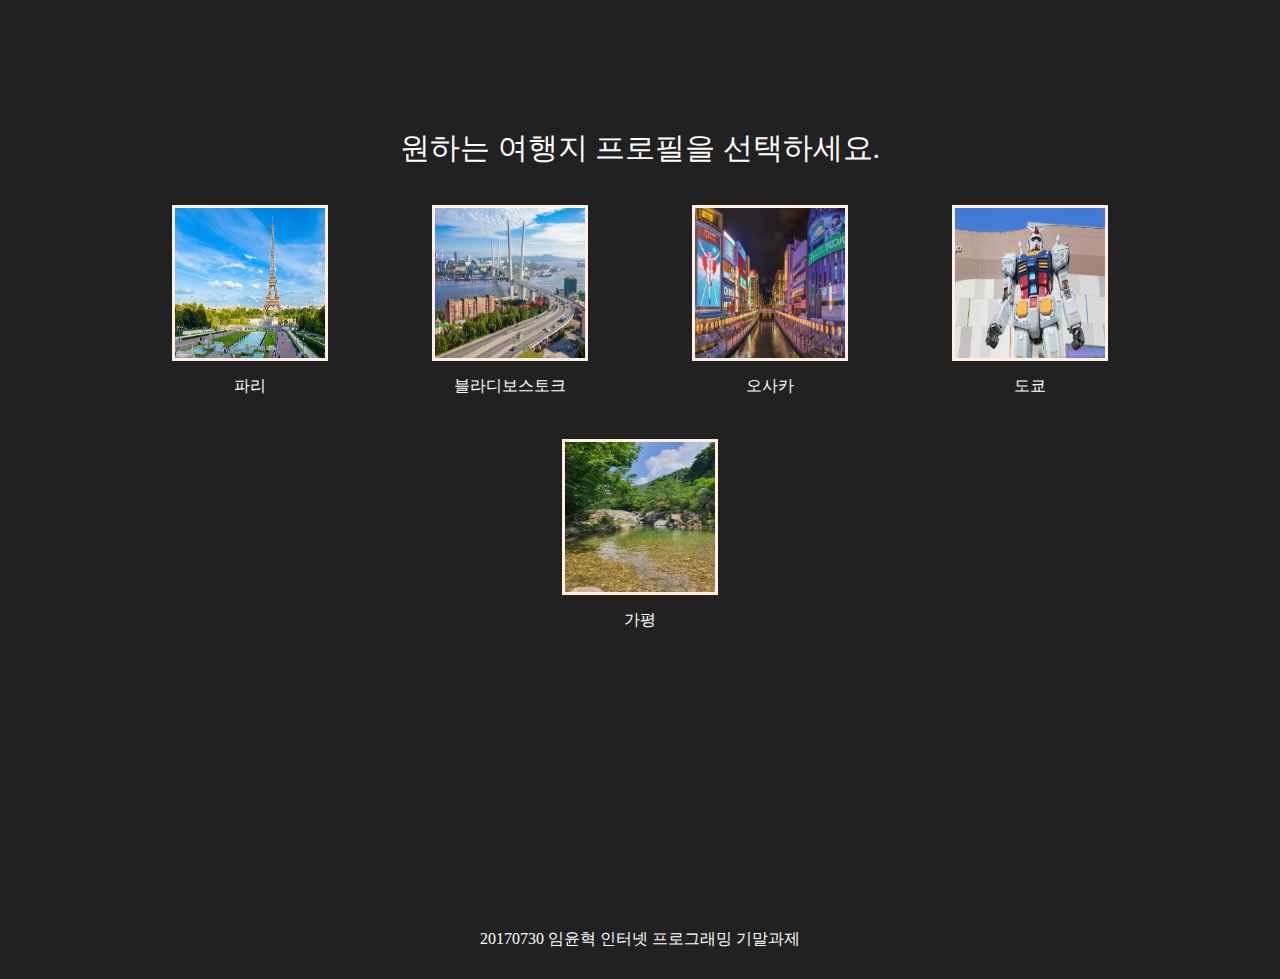
<file: index.html>
<html>
    <head>
        <meta charset="UTF-8">
        <meta name="viewport" content="width=device-width, initial-scale=1.0">
        <link rel="stylesheet" href="css/style.css">
        <link href="https://fonts.googleapis.com/css2?family=Noto+Serif+KR:wght@300&display=swap" rel="stylesheet">
        <title>여행 이야기</title>
    </head>
    <body>
        <!-- 헤더 부분 -->
        <header>
            <div id="title">원하는 여행지 프로필을 선택하세요.</div>
        </header>
        <!-- 프로필 부분 -->
        <section class="profile">
            <div class="img_align">
                <figure>
                    <a href="paris.html"><img class="img_paris" src="img/Paris_Profile.jpg" alt="이 곳은 파리 프로필 사진 자리입니다."></a>
                    <figcaption>파리</figcaption>
                </figure>
                <figure>
                    <a href="vladivostok.html"><img class="img_vladivostok" src="img/vladivostok_Profile.jpeg" alt="이 곳은 블라디보스토크 프로필 사진 자리입니다."></a>
                    <figcaption>블라디보스토크</figcaption>
                </figure>
                <figure>
                    <a href="osaka.html"><img class="img_osaka" src="img/osaka_profile.jpg" alt="이 곳은 오사카 프로필 사진 자리입니다."></a>
                    <figcaption>오사카</figcaption>
                </figure>
            <figure>
                <a href="tokyo.html"><img class="img_tokyo" src="img/tokyo_Profile.jpeg" alt="이 곳은 도쿄 프로필 사진 자리입니다."></a>
                <figcaption>도쿄</figcaption>
            </figure>
            <figure>
                <a href="GaPyeong.html"><img class="img_busan" src="img/GaPeong.JPG" alt="이 곳은 부산 프로필 사진 자리입니다."></a>
                <figcaption>가평</figcaption>
            </figure>
            </div>
        </section>
    </body>
    <!-- 푸터 -->
    <footer>
        <div class="footer_index">20170730 임윤혁 인터넷 프로그래밍 기말과제</div>
    </footer>
</html>
</file>
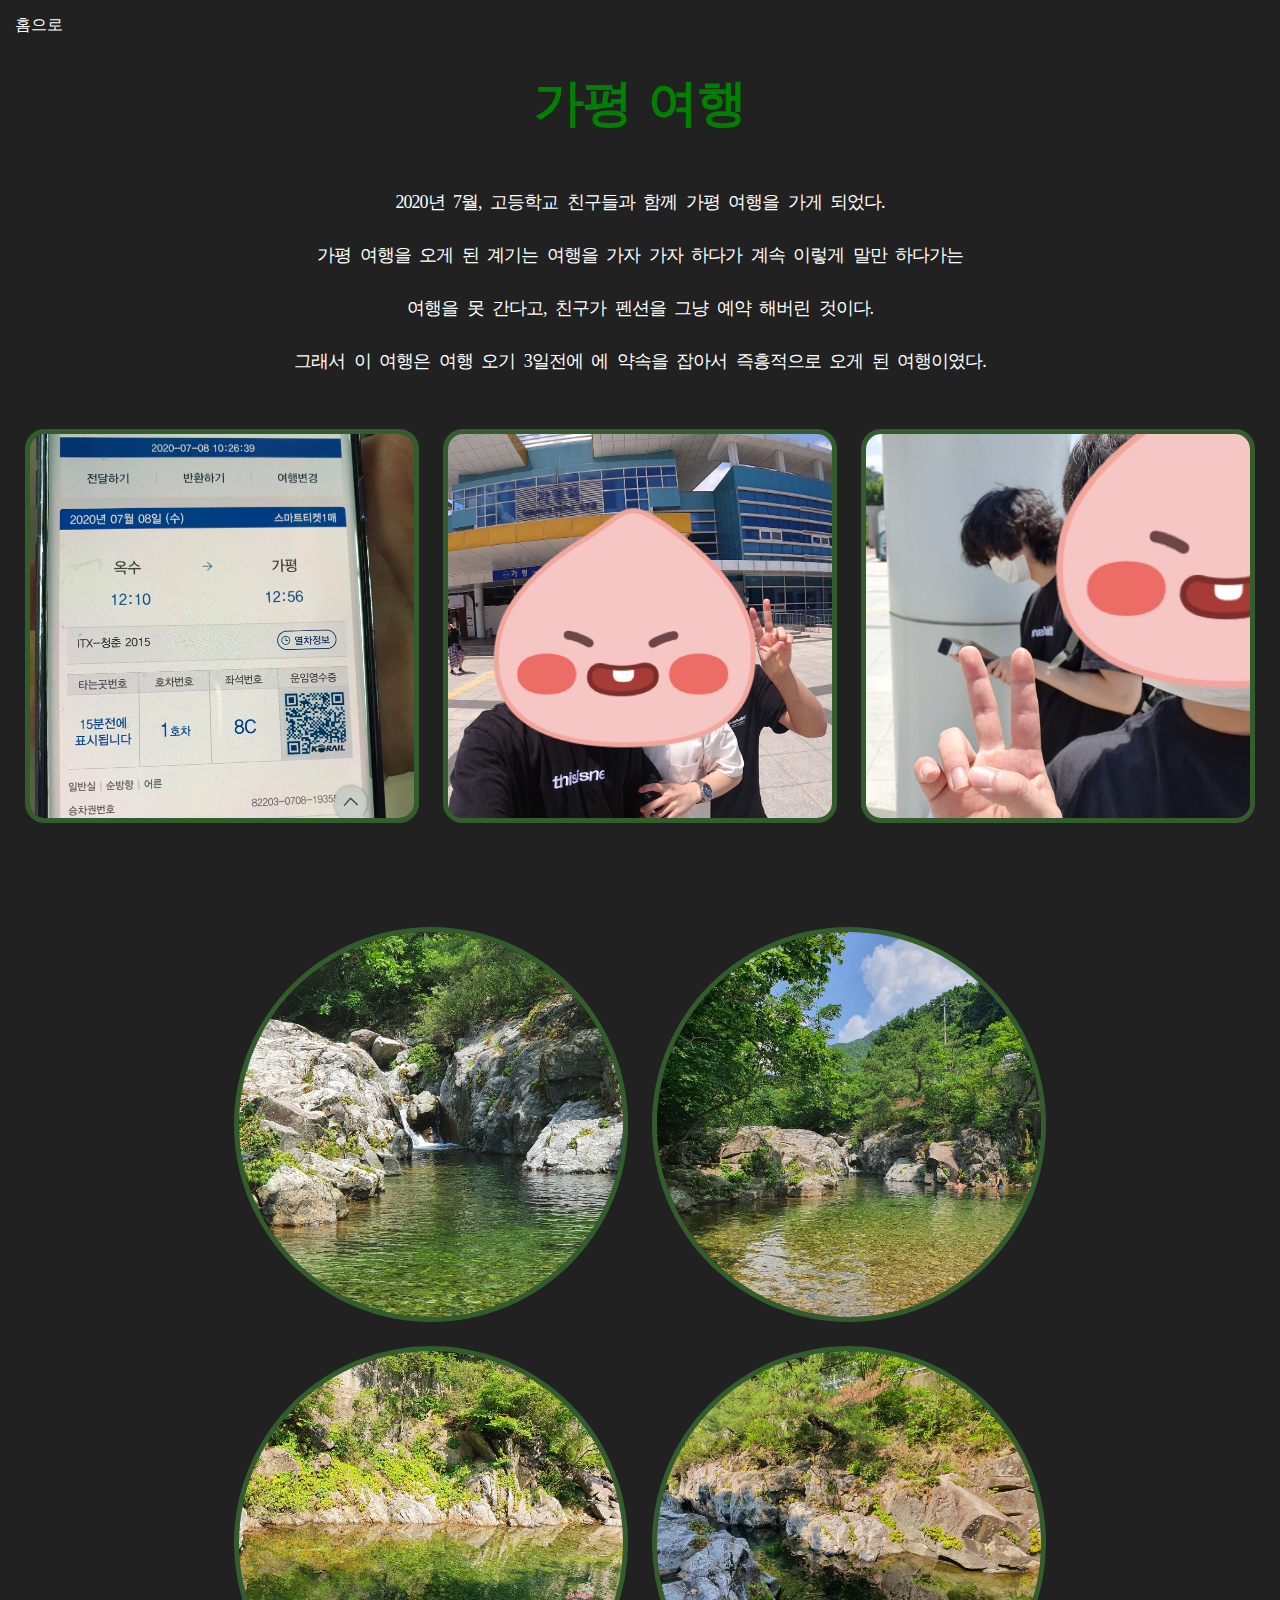
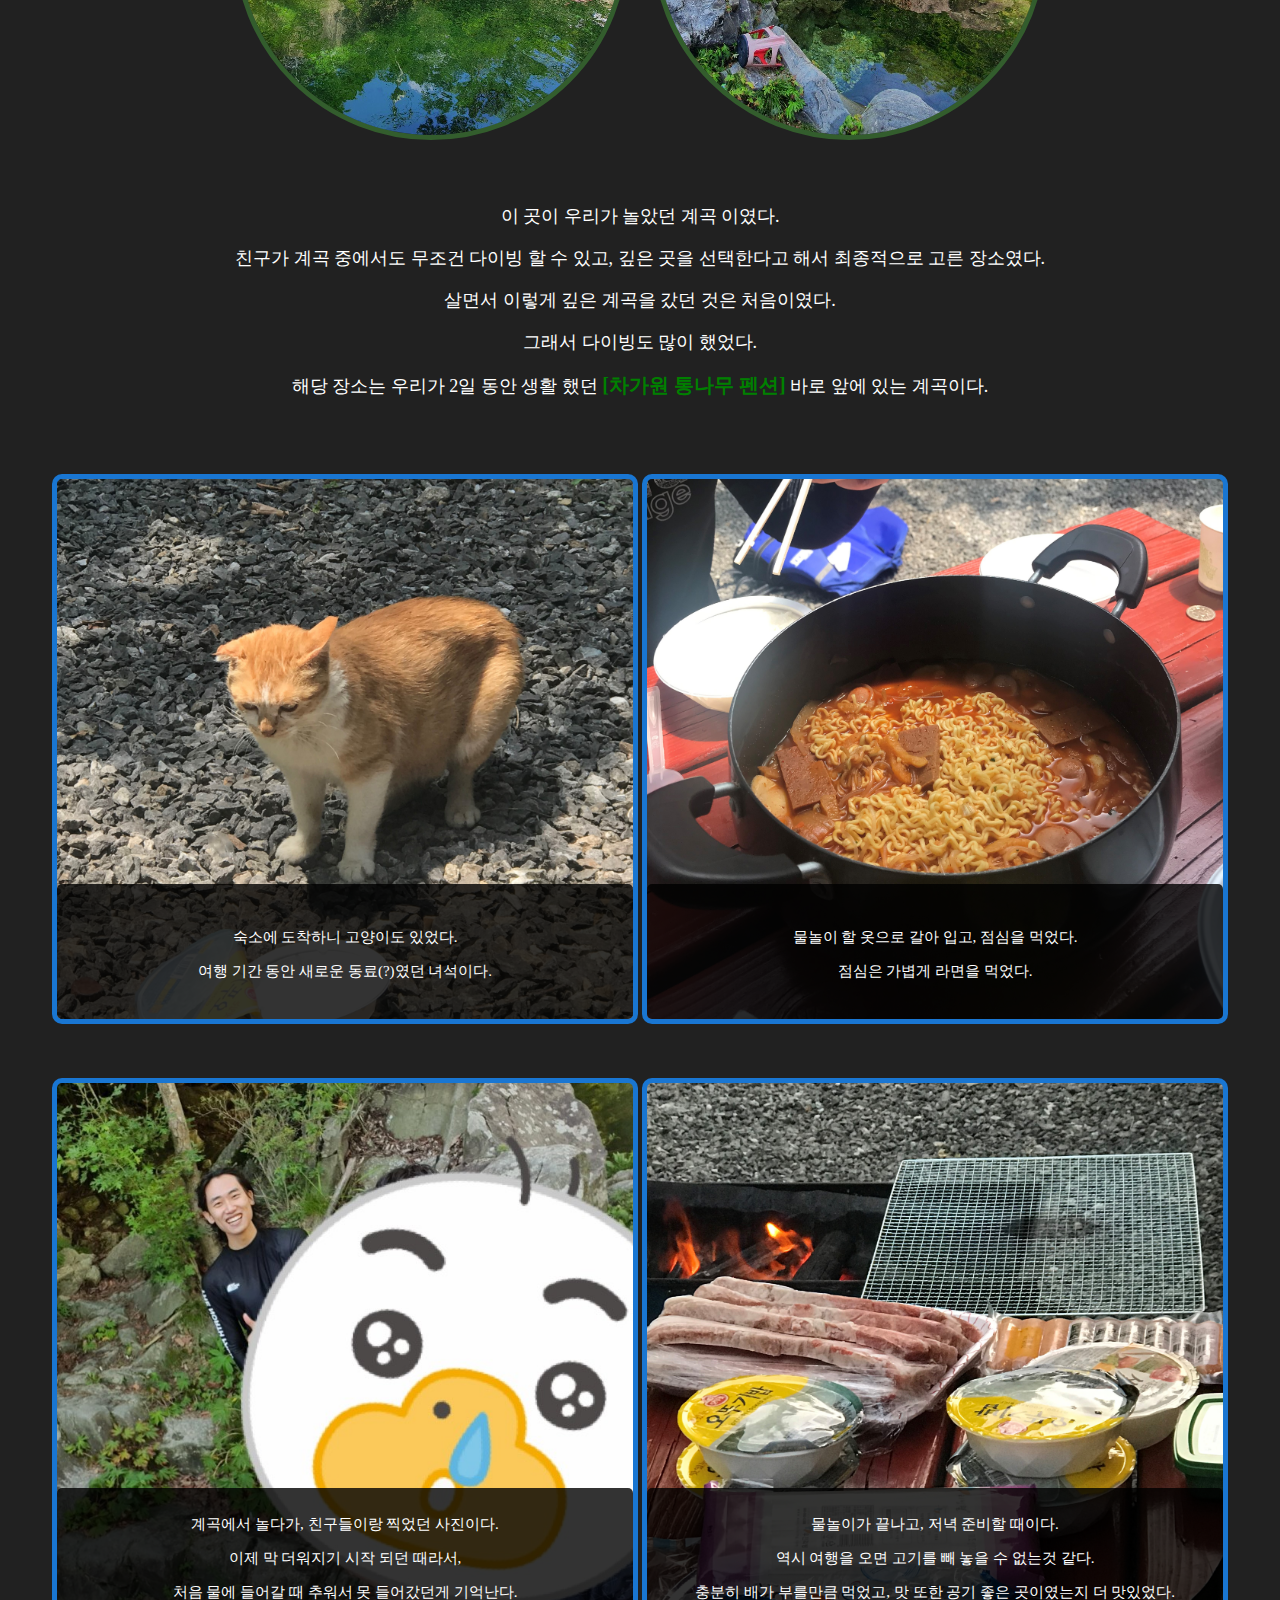
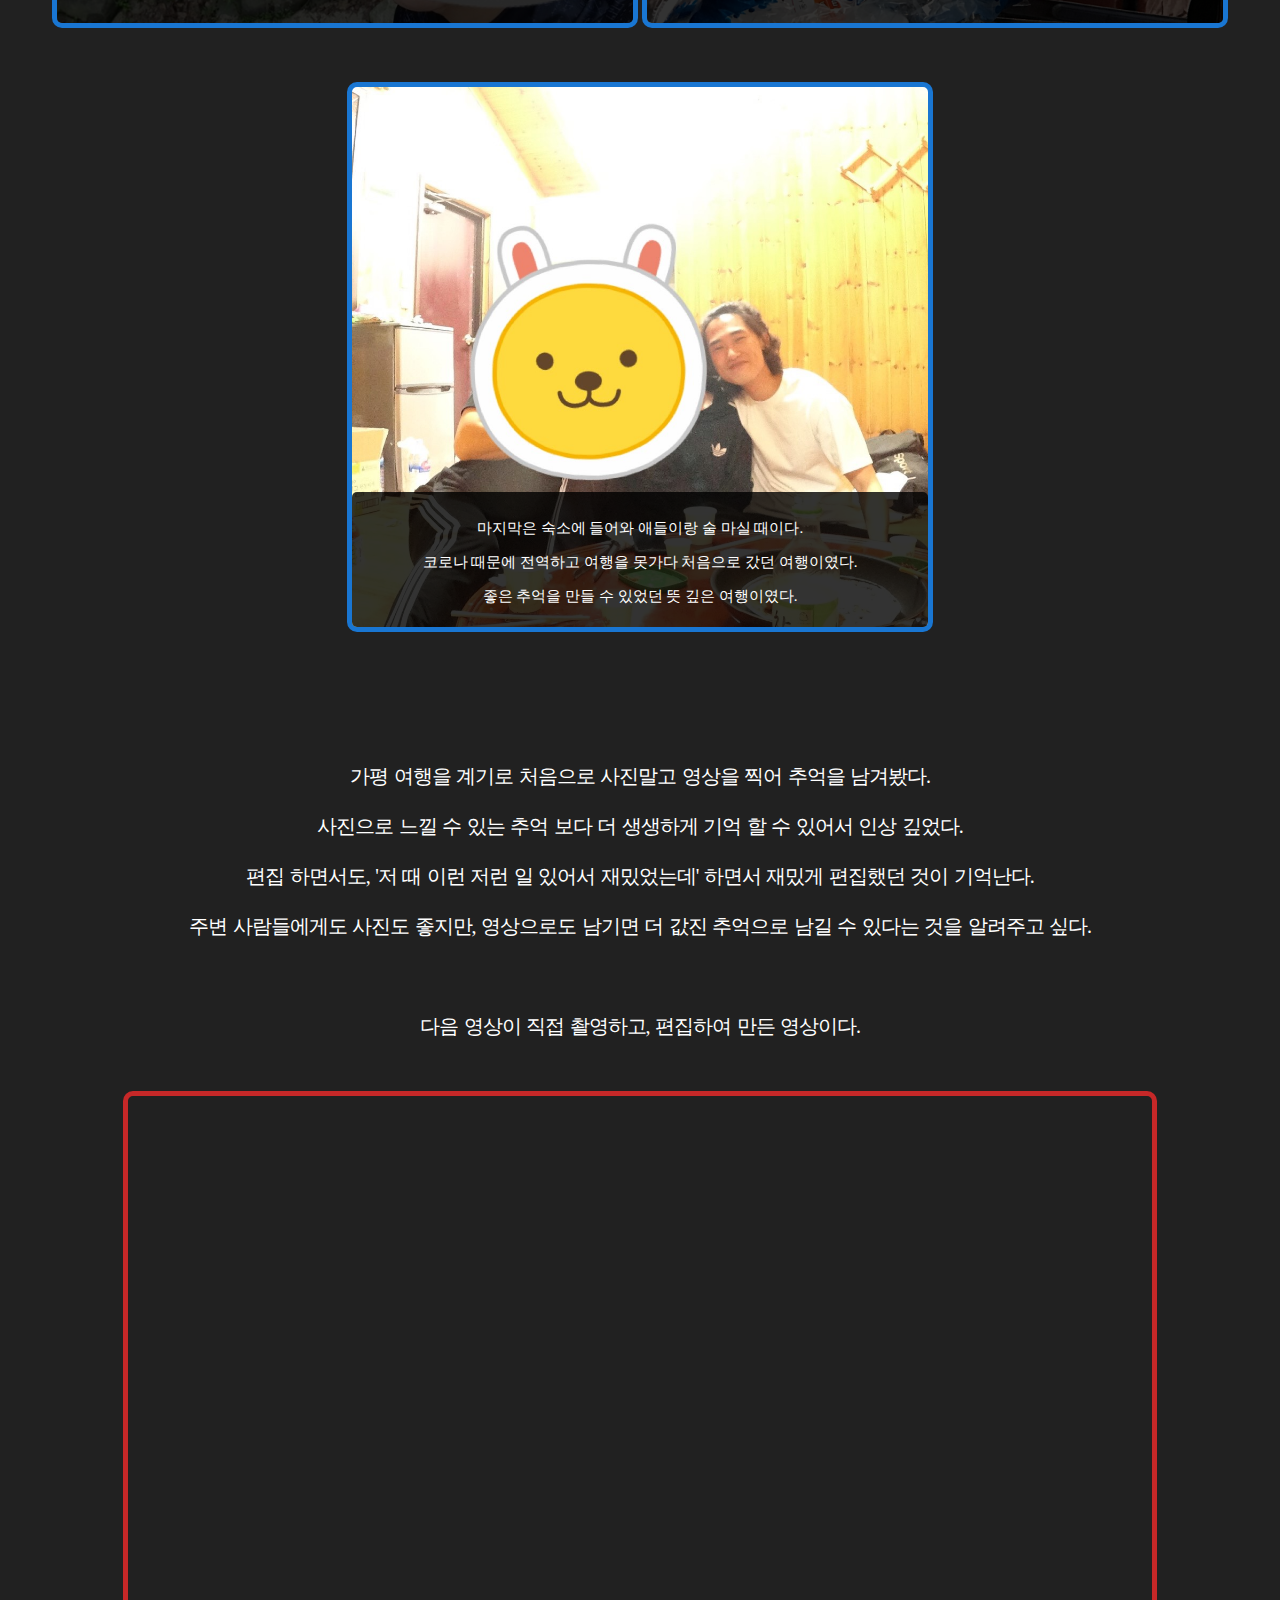
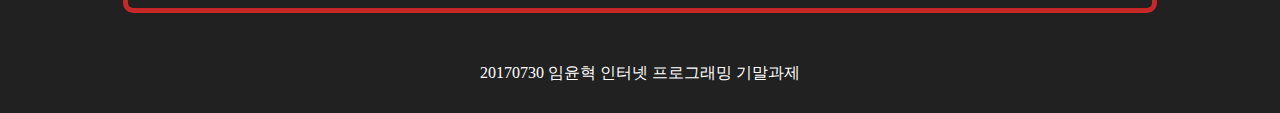
<file: GaPyeong.html>
<!DOCTYPE html>
<html>
    <head>
        <meta charset="UTF-8">
        <meta name="viewport" content="width=device-width, initial-scale=1.0">
        <link rel="stylesheet" href="css/style.css">
        <link href="https://fonts.googleapis.com/css2?family=Noto+Serif+KR:wght@300&display=swap" rel="stylesheet">
        <a href="index.html"><div id="home">홈으로</div></a>
        <title>가평 여행</title>
    </head>
    <body>
        <!-- 타이틀 -->
        <section id="title2_section">
            <div class="ex">
                <br>
                <strong>가평 여행</strong>
                <br>
                <br>
                <p>2020년 7월, 고등학교 친구들과 함께 가평 여행을 가게 되었다.</p>
                <p>가평 여행을 오게 된 계기는 여행을 가자 가자 하다가 계속 이렇게 말만 하다가는</p>
                <p>여행을 못 간다고, 친구가 펜션을 그냥 예약 해버린 것이다.</p>
                <p>그래서 이 여행은 여행 오기 3일전에 에 약속을 잡아서 즉흥적으로 오게 된 여행이였다.</p>
            </div>
        </section>
        <!-- 내용 -->
        <section id="content2">
            <article class="content2_1">
                <div>
                    <img class="img" src="img/GaPeong/start1.jpg">
                    <img class="img" src="img/GaPeong/start2.jpg">
                    <img class="img" src="img/GaPeong/start3.jpg">
                </div>
            </article>
            <article class="content2_2">
                <div class="all_img">
                    <div class="img_1">
                        <img class="img" src="img/GaPeong/background.jpg">
                        <img class="img" src="img/GaPeong/background2.jpg">
                    </div>
                    <div class="img_2">
                        <img class="img" src="img/GaPeong/background3.jpg">
                        <img class="img" src="img/GaPeong/background4.jpg">
                    </div>
                    <div class="ex">
                        <p>이 곳이 우리가 놀았던 계곡 이였다.</p>
                        <p>친구가 계곡 중에서도 무조건 다이빙 할 수 있고, 깊은 곳을 선택한다고 해서 최종적으로 고른 장소였다.</p>
                        <p>살면서 이렇게 깊은 계곡을 갔던 것은 처음이였다.</p>
                        <p>그래서 다이빙도 많이 했었다.</p>
                        <p>해당 장소는 우리가 2일 동안 생활 했던 <a href="https://map.naver.com/v5/entry/place/37942687?c=14186580.786600944,4577874.7525973525,15,0,0,0,dh&placePath=%3Fentry=plt" target="_blank"><b>[차가원 통나무 펜션]</b></a> 바로 앞에 있는 계곡이다.</p>
                    </div>
                </div>
            </article>
            <section class="img_ex_plus">
                <article class="content2_3">
                    <div class="img1">
                        <div class="cover"></div>
                        <div class="ex">
                            <p>숙소에 도착하니 고양이도 있었다.</p>
                            <p>여행 기간 동안 새로운 동료(?)였던 녀석이다.</p>
                        </div>
                    </div>
                    <div class="img2">
                        <div class="cover"></div>
                        <div class="ex">
                            <p>물놀이 할 옷으로 갈아 입고, 점심을 먹었다.</p>
                            <p>점심은 가볍게 라면을 먹었다.</p>
                        </div>
                    </div>
                    <div class="img3">
                        <div class="cover"></div>
                        <div class="ex">
                            <p>계곡에서 놀다가, 친구들이랑 찍었던 사진이다.</p>
                            <p>이제 막 더워지기 시작 되던 때라서, </p>
                            <p>처음 물에 들어갈 때 추워서 못 들어갔던게 기억난다.</p>
                        </div>
                    </div>
                    <div class="img4">
                        <div class="cover"></div>
                        <div class="ex">
                            <p>물놀이가 끝나고, 저녁 준비할 때이다.</p>
                            <p>역시 여행을 오면 고기를 빼 놓을 수 없는것 같다.</p>
                            <p>충분히 배가 부를만큼 먹었고, 맛 또한 공기 좋은 곳이였는지 더 맛있었다.</p>
                        </div>
                    </div>
                    <div class="img5">
                        <div class="cover"></div>
                        <div class="ex">
                            <p>마지막은 숙소에 들어와 애들이랑 술 마실 때이다.</p>
                            <p>코로나 때문에 전역하고 여행을 못가다 처음으로 갔던 여행이였다.</p>
                            <p>좋은 추억을 만들 수 있었던 뜻 깊은 여행이였다.</p>
                        </div>
                    </div>
                </article>
            </section>
            <article class="youtube">
                <div class="ex">
                    <p>가평 여행을 계기로 처음으로 사진말고 영상을 찍어 추억을 남겨봤다.</p>
                    <p>사진으로 느낄 수 있는 추억 보다 더 생생하게 기억 할 수 있어서 인상 깊었다.</p>
                    <p>편집 하면서도, '저 때 이런 저런 일 있어서 재밌었는데' 하면서 재밌게 편집했던 것이 기억난다.</p>
                    <p>주변 사람들에게도 사진도 좋지만, 영상으로도 남기면 더 값진 추억으로 남길 수 있다는 것을 알려주고 싶다.</p>
                    <br>
                    <p>다음 영상이 직접 촬영하고, 편집하여 만든 영상이다.</p>
                </div>
                <div class="video">                
                    <iframe src="https://www.youtube.com/embed/ipuER92_lhw" frameborder="0" allow="accelerometer; autoplay; clipboard-write; encrypted-media; gyroscope; picture-in-picture" allowfullscreen></iframe>
                </div>
            </article>
        </section>
    </body>
    <!-- 푸터 -->
    <footer>
        <div class="footer">20170730 임윤혁 인터넷 프로그래밍 기말과제</div>
    </footer>
</html>
</file>
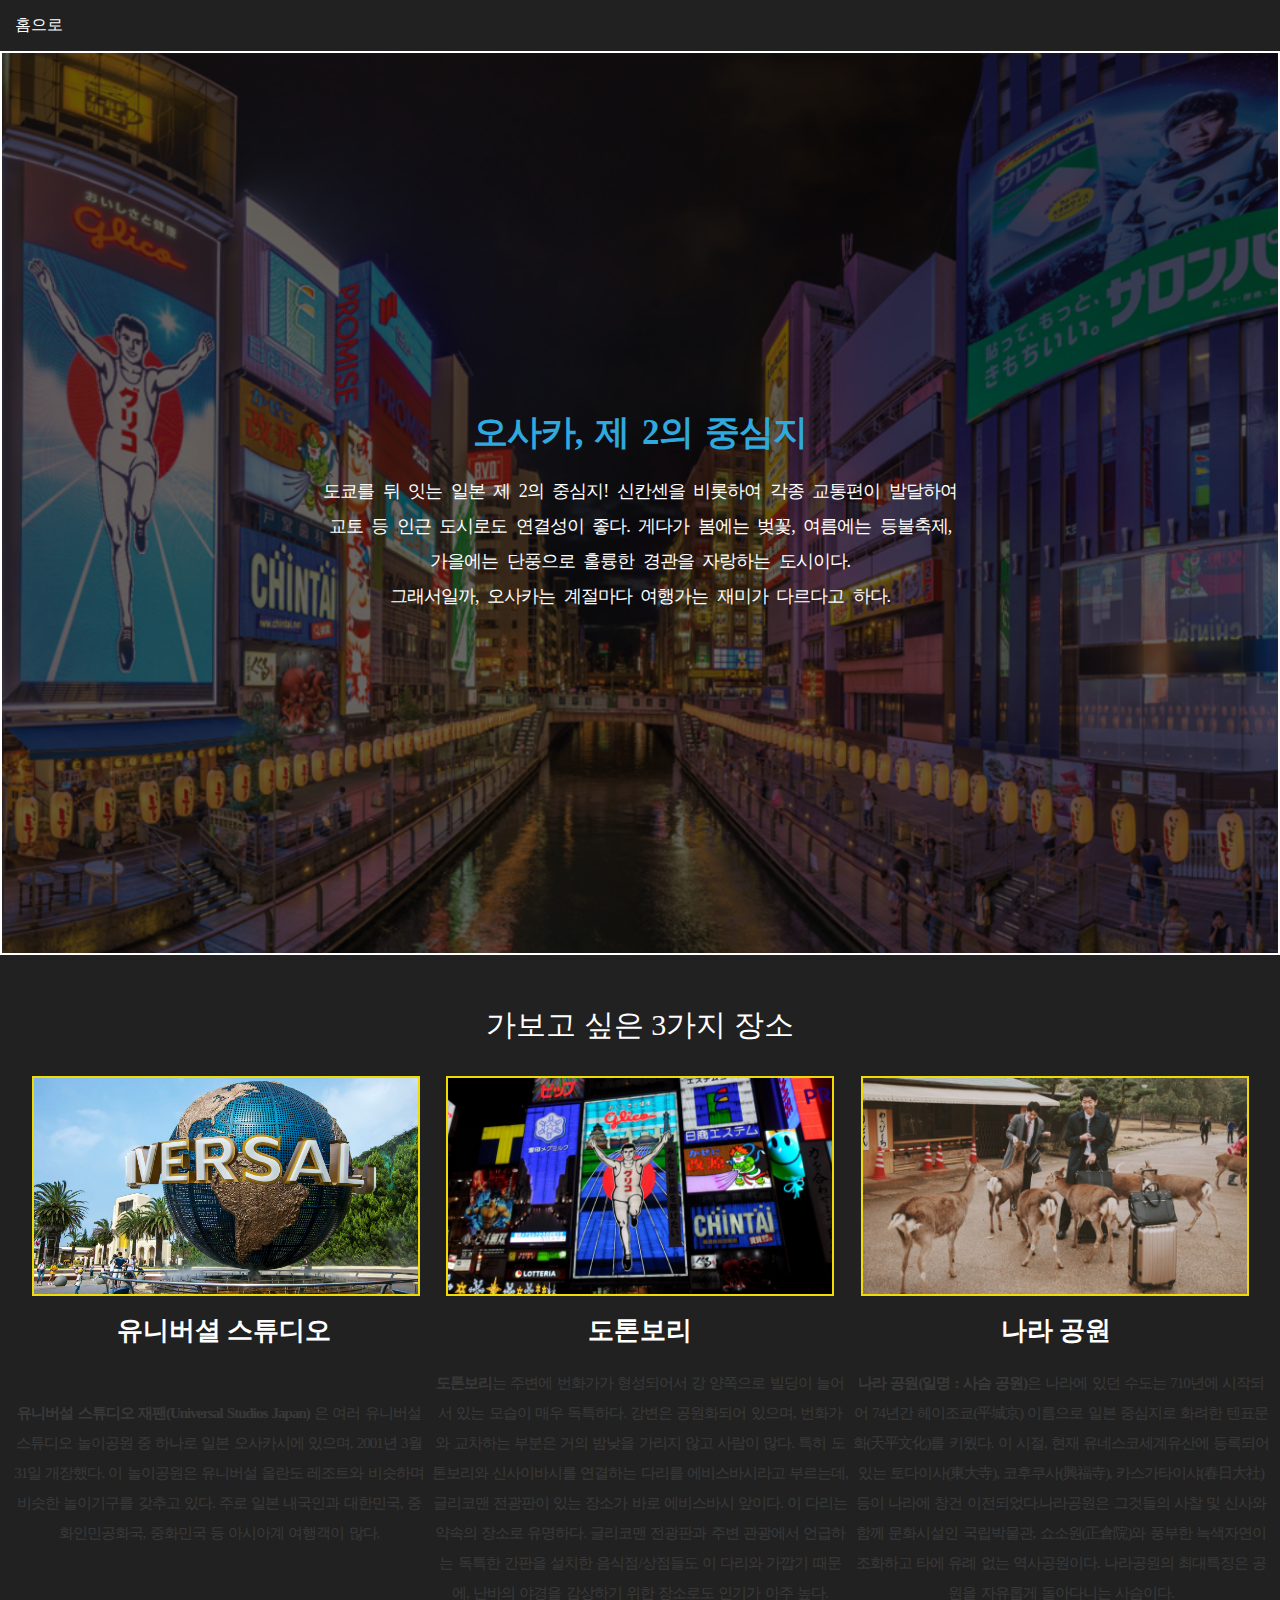
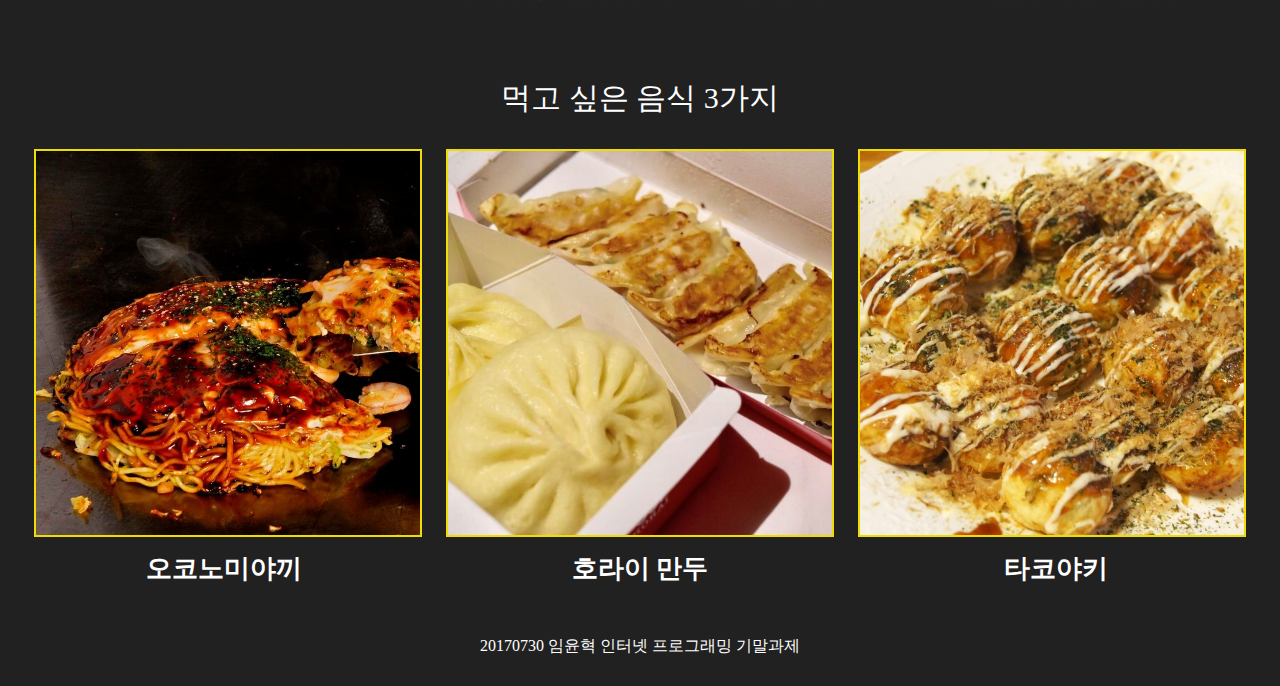
<file: osaka.html>
<!DOCTYPE html>
<html>
    <head>
        <meta charset="UTF-8">
        <meta name="viewport" content="width=device-width, initial-scale=1.0">
        <link rel="stylesheet" href="css/style.css">
        <link href="https://fonts.googleapis.com/css2?family=Noto+Serif+KR:wght@300&display=swap" rel="stylesheet">
        <a href="index.html"><div id="home">홈으로</div></a>
        <title>오사카 여행</title>
    </head>
    <body>
        <!-- 타이틀 -->
        <section id="WantTrip3_title">
            <div class="img">
                <div class="ex"><h1>오사카, 제 2의 중심지</h1>
                    도쿄를 뒤 잇는 일본 제 2의 중심지! 신칸센을 비롯하여 각종 교통편이 발달하여 교토 등 인근 도시로도 연결성이 좋다.
                    게다가 봄에는 벚꽃, 여름에는 등불축제, 가을에는 단풍으로 훌륭한 경관을 자랑하는 도시이다.<br>
                    그래서일까, 오사카는 계절마다 여행가는 재미가 다르다고 하다.</div>
                <div class="img_cover"></div>
            </div>
        </section>
        <section id="WantTrip_ex">
            <div class="want">
                가보고 싶은 3가지 장소
            </div>
            <div class="img">
                <img src="img/Osaka/UN.jpg">
                <div><b>유니버셜 스튜디오</b></div>
                <img src="img/Osaka/DT.JPG">
                <div><b>도톤보리</b></div>
                <img src="img/Osaka/park.jpg">
                <div><b>나라 공원</b></div>
            </div>
            <div class="title">
                <div><b>유니버셜 스튜디오</b></div>
                <div><b>도톤보리</b></div>
                <div><b>나라 공원</b></div>
            </div>
            <div class="ex">
                <div><b>유니버설 스튜디오 재팬(Universal Studios Japan)</b> 
                    은 여러 유니버설 스튜디오 놀이공원 중 하나로 일본 오사카시에 있으며, 2001년 3월 31일 개장했다. 이 놀이공원은 유니버설 올란도 레조트와 비슷하며 비슷한 놀이기구를 갖추고 있다. 주로 일본 내국인과 대한민국, 중화인민공화국, 중화민국 등 아시아계 여행객이 많다.<br><br><br></div>
                <div><b>도톤보리</b>는 
                    주변에 번화가가 형성되어서 강 양쪽으로 빌딩이 늘어서 있는 모습이 매우 독특하다. 
                    강변은 공원화되어 있으며, 번화가와 교차하는 부분은 거의 밤낮을 가리지 않고 사람이 많다. 특히 도톤보리와 신사이바시를 연결하는 다리를 에비스바시라고 부르는데, 글리코맨 전광판이 있는 장소가 바로 에비스바시 앞이다. 이 다리는 약속의 장소로 유명하다. 글리코맨 전광판과 주변 관광에서 언급하는 독특한 간판을 설치한 음식점/상점들도 이 다리와 가깝기 때문에, 난바의 야경을 감상하기 위한 장소로도 인기가 아주 높다.</div>
                <div><b>나라 공원(일명 : 사슴 공원)</b>은 나라에 있던 수도는 710년에 시작되어 74년간 헤이조쿄(平城京) 이름으로 일본 중심지로 화려한 텐표문화(天平文化)를 키웠다. 이 시절, 현재 유네스코세계유산에 등록되어 있는 토다이사(東大寺), 코후쿠사(興福寺), 카스가타이샤(春日大社)등이 나라에 창건 이전되었다.나라공원은 그것들의 사찰 및 신사와 함께 문화시설인 국립박물관, 쇼소원(正倉院)와 풍부한 녹색자연이 조화하고 타에 유례 없는 역사공원이다. 나라공원의 최대특징은 공원을 자유롭게 돌아다니는 사슴이다.<br></div>
            </div>
        </section>
        <section id="WantTrip_eat">
            <div class="want_eat">
                먹고 싶은 음식 3가지
            </div>
            <div class="img">
                <img src="img/Osaka/OY.jpg">
                <div><b>오코노미야끼</b></div>
                <img src="img/Osaka/MD.jpeg">
                <div><b>호라이 만두</b></div>
                <img src="img/Osaka/TY.jpg">
                <div><b>타코야키</b></div>
            </div>
            <div class="title">
                <div><b>오코노미야끼</b></div>
                <div><b>호라이 만두</b></div>
                <div><b>타코야키</b></div>
            </div>
        </section>
    </body>
    <footer>
        <div class="footer">20170730 임윤혁 인터넷 프로그래밍 기말과제</div>
    </footer>
</html>
</file>
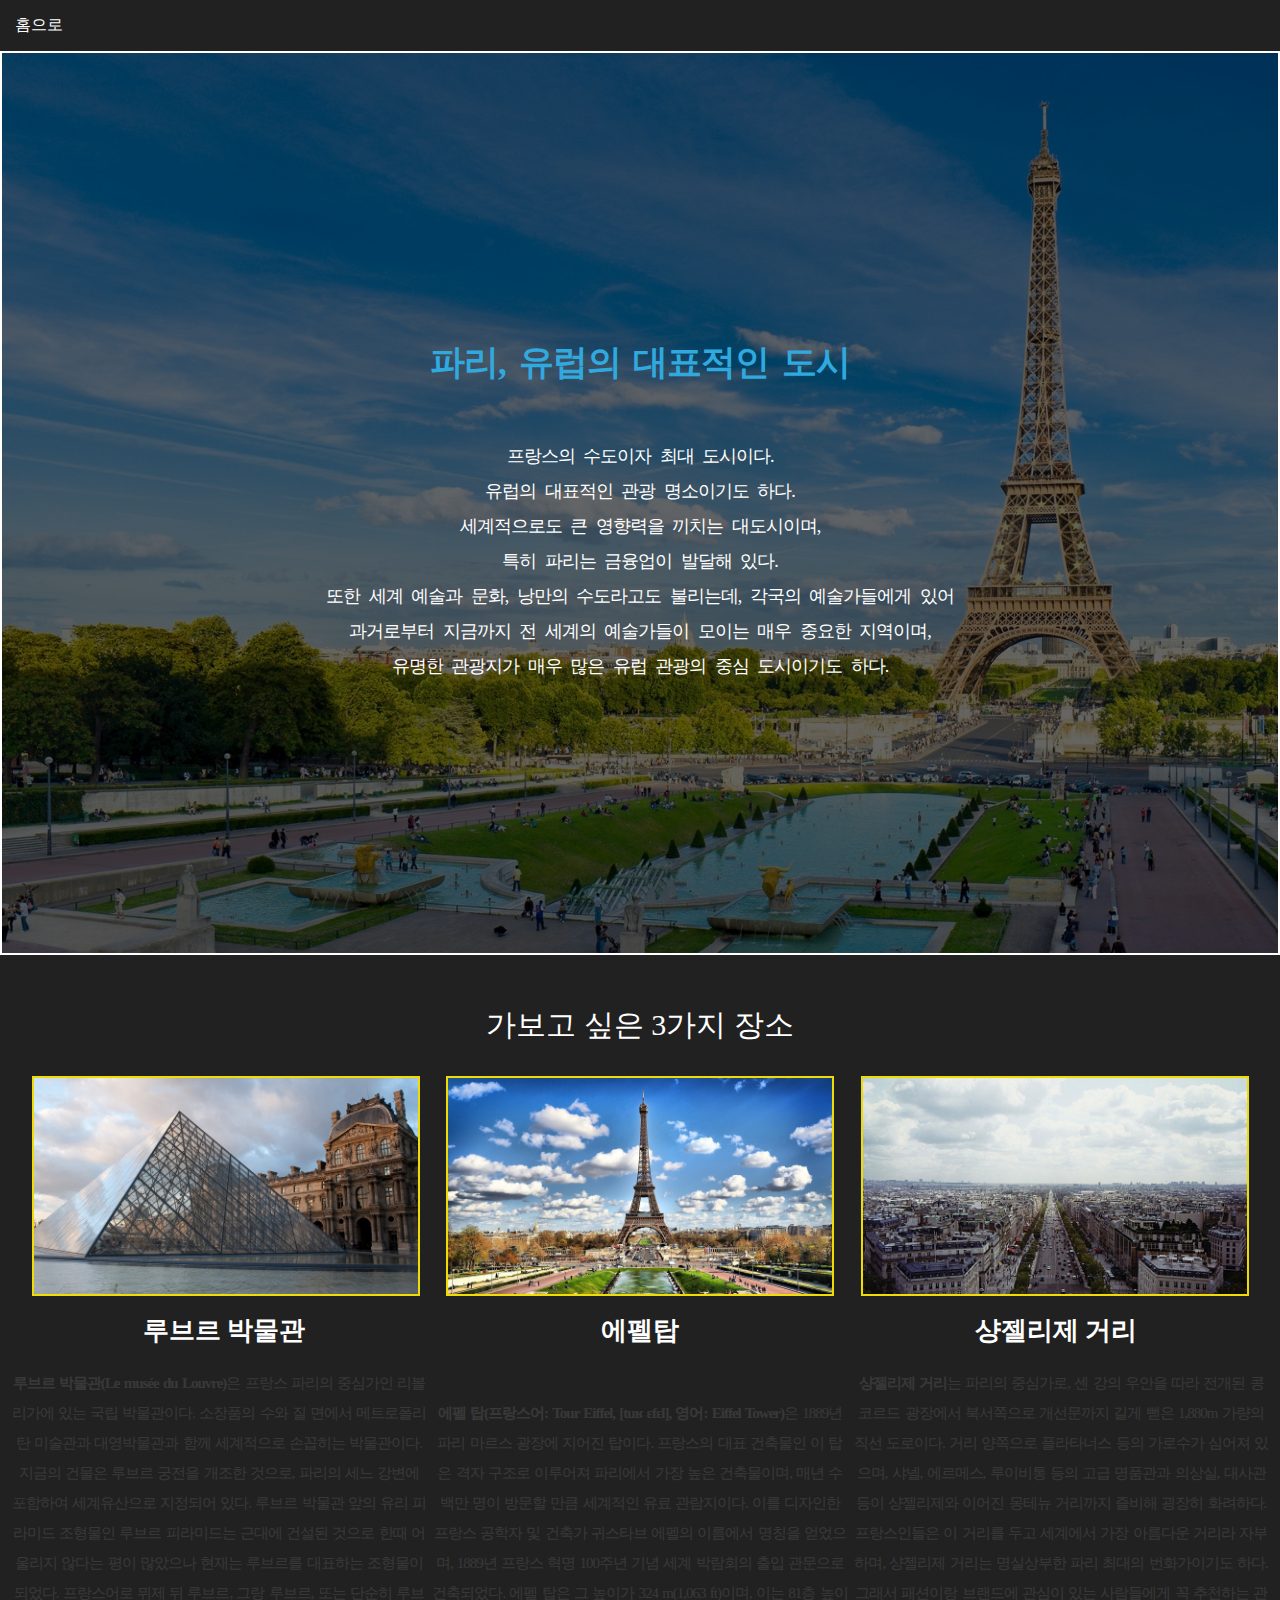
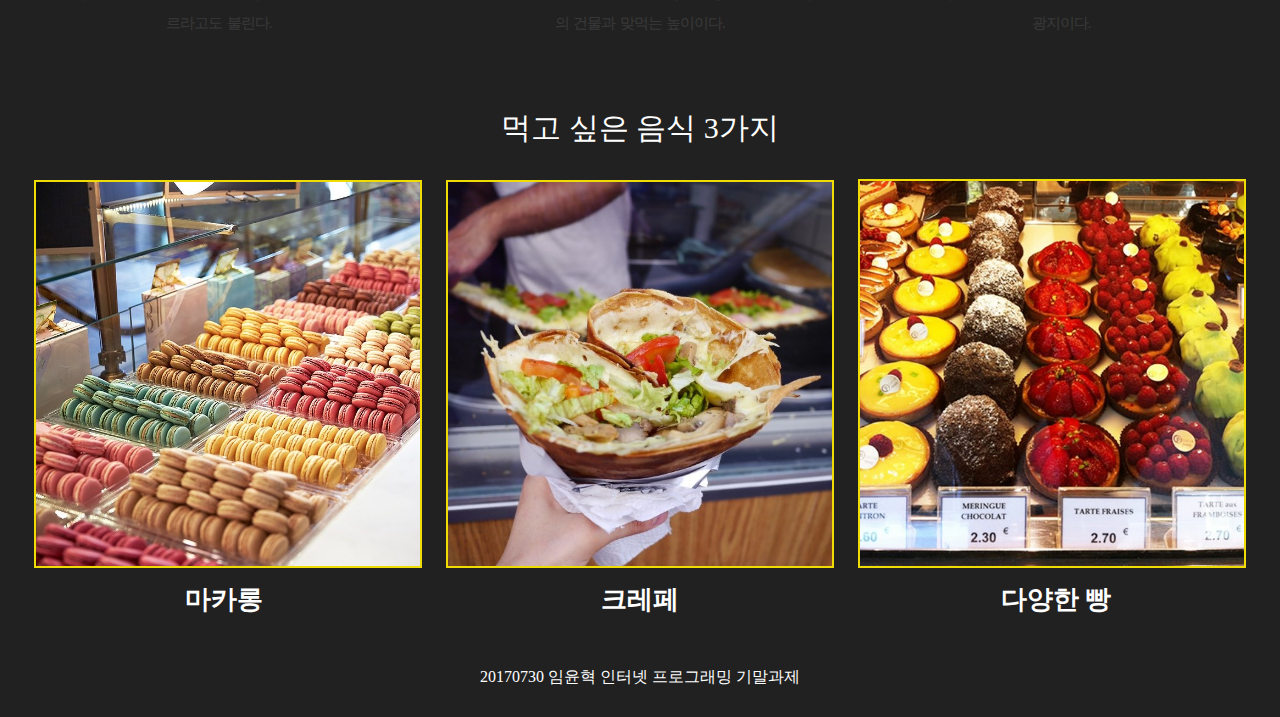
<file: paris.html>
<!DOCTYPE html>
<html>
    <head>
        <meta charset="UTF-8">
        <meta name="viewport" content="width=device-width, initial-scale=1.0">
        <link rel="stylesheet" href="css/style.css">
        <link href="https://fonts.googleapis.com/css2?family=Noto+Serif+KR:wght@300&display=swap" rel="stylesheet">
        <a href="index.html"><div id="home">홈으로</div></a>
        <title>파리 여행</title>
    </head>
    <body>
        <!-- 타이틀 -->
        <section id="WantTrip_title">
            <div class="img">
                <div class="ex"><h1>파리, 유럽의 대표적인 도시</h1><br>프랑스의 수도이자 최대 도시이다. <br>유럽의 대표적인 관광 명소이기도 하다. <br>세계적으로도 큰 영향력을 끼치는 대도시이며,<br> 특히 파리는 금융업이 발달해 있다. <br>또한 세계 예술과 문화, 낭만의 수도라고도 불리는데, 각국의 예술가들에게 있어 과거로부터 지금까지 전 세계의 예술가들이 모이는 매우 중요한 지역이며,<br> 유명한 관광지가 매우 많은 유럽 관광의 중심 도시이기도 하다.</div>
                <div class="img_cover"></div>
            </div>
        </section>
        <section id="WantTrip_ex">
            <div class="want">
                가보고 싶은 3가지 장소
            </div>
            <div class="img">
                <img src="img/Paris/LM.jpg">
                <div><b>루브르 박물관</b></div>
                <img src="img/Paris/EF.jpg">
                <div><b>에펠탑</b></div>
                <img src="img/Paris/SS.jpg">
                <div><b>샹젤리제 거리</b></div>
            </div>
            <div class="title">
                <div><b>루브르 박물관</b></div>
                <div><b>에펠탑</b></div>
                <div><b>샹젤리제 거리</b></div>
            </div>
            <div class="ex">
                <div><b>루브르 박물관(Le musée du Louvre)</b>은 프랑스 파리의 중심가인 리볼리가에 있는 국립 박물관이다. 소장품의 수와 질 면에서 메트로폴리탄 미술관과 대영박물관과 함께 세계적으로 손꼽히는 박물관이다. 지금의 건물은 루브르 궁전을 개조한 것으로, 파리의 세느 강변에 포함하여 세계유산으로 지정되어 있다. 루브르 박물관 앞의 유리 피라미드 조형물인 루브르 피라미드는 근대에 건설된 것으로 한때 어울리지 않다는 평이 많았으나 현재는 루브르를 대표하는 조형물이 되었다. 프랑스어로 뮈제 뒤 루브르, 그랑 루브르, 또는 단순히 루브르라고도 불린다.</div>
                <div><b>에펠 탑(프랑스어: Tour Eiffel, [tuʁ ɛfɛl], 영어: Eiffel Tower)</b>은 1889년 파리 마르스 광장에 지어진 탑이다. 프랑스의 대표 건축물인 이 탑은 격자 구조로 이루어져 파리에서 가장 높은 건축물이며, 매년 수백만 명이 방문할 만큼 세계적인 유료 관람지이다. 이를 디자인한 프랑스 공학자 및 건축가 귀스타브 에펠의 이름에서 명칭을 얻었으며, 1889년 프랑스 혁명 100주년 기념 세계 박람회의 출입 관문으로 건축되었다. 에펠 탑은 그 높이가 324 m(1,063 ft)이며, 이는 81층 높이의 건물과 맞먹는 높이이다.</div>
                <div><b>샹젤리제 거리</b>는 파리의 중심가로, 센 강의 우안을 따라 전개된 콩코르드 광장에서 북서쪽으로 개선문까지 길게 뻗은 1,880m 가량의 직선 도로이다. 거리 양쪽으로 플라타너스 등의 가로수가 심어져 있으며, 샤넬, 에르메스, 루이비통 등의 고급 명품관과 의상실, 대사관 등이 샹젤리제와 이어진 몽테뉴 거리까지 즐비해 굉장히 화려하다. 프랑스인들은 이 거리를 두고 세계에서 가장 아름다운 거리라 자부하며, 샹젤리제 거리는 명실상부한 파리 최대의 번화가이기도 하다. 그래서 패션이랑 브랜드에 관심이 있는 사람들에게 꼭 추천하는 관광지이다.</div>
            </div>
        </section>
        <section id="WantTrip_eat">
            <div class="want_eat">
                먹고 싶은 음식 3가지
            </div>
            <div class="img">
                <img src="img/Paris/MK.jpg">
                <div><b>마카롱</b></div>
                <img src="img/Paris/CP.jpg">
                <div><b>크레페</b></div>
                <img src="img/Paris/bread.jpg">
                <div><b>다양한 빵</b></div>
            </div>
            <div class="title">
                <div><b>마카롱</b></div>
                <div><b>크레페</b></div>
                <div><b>다양한 빵</b></div>
            </div>
        </section>
    </body>
    <footer>
        <div class="footer">20170730 임윤혁 인터넷 프로그래밍 기말과제</div>
    </footer>
</html>
</file>
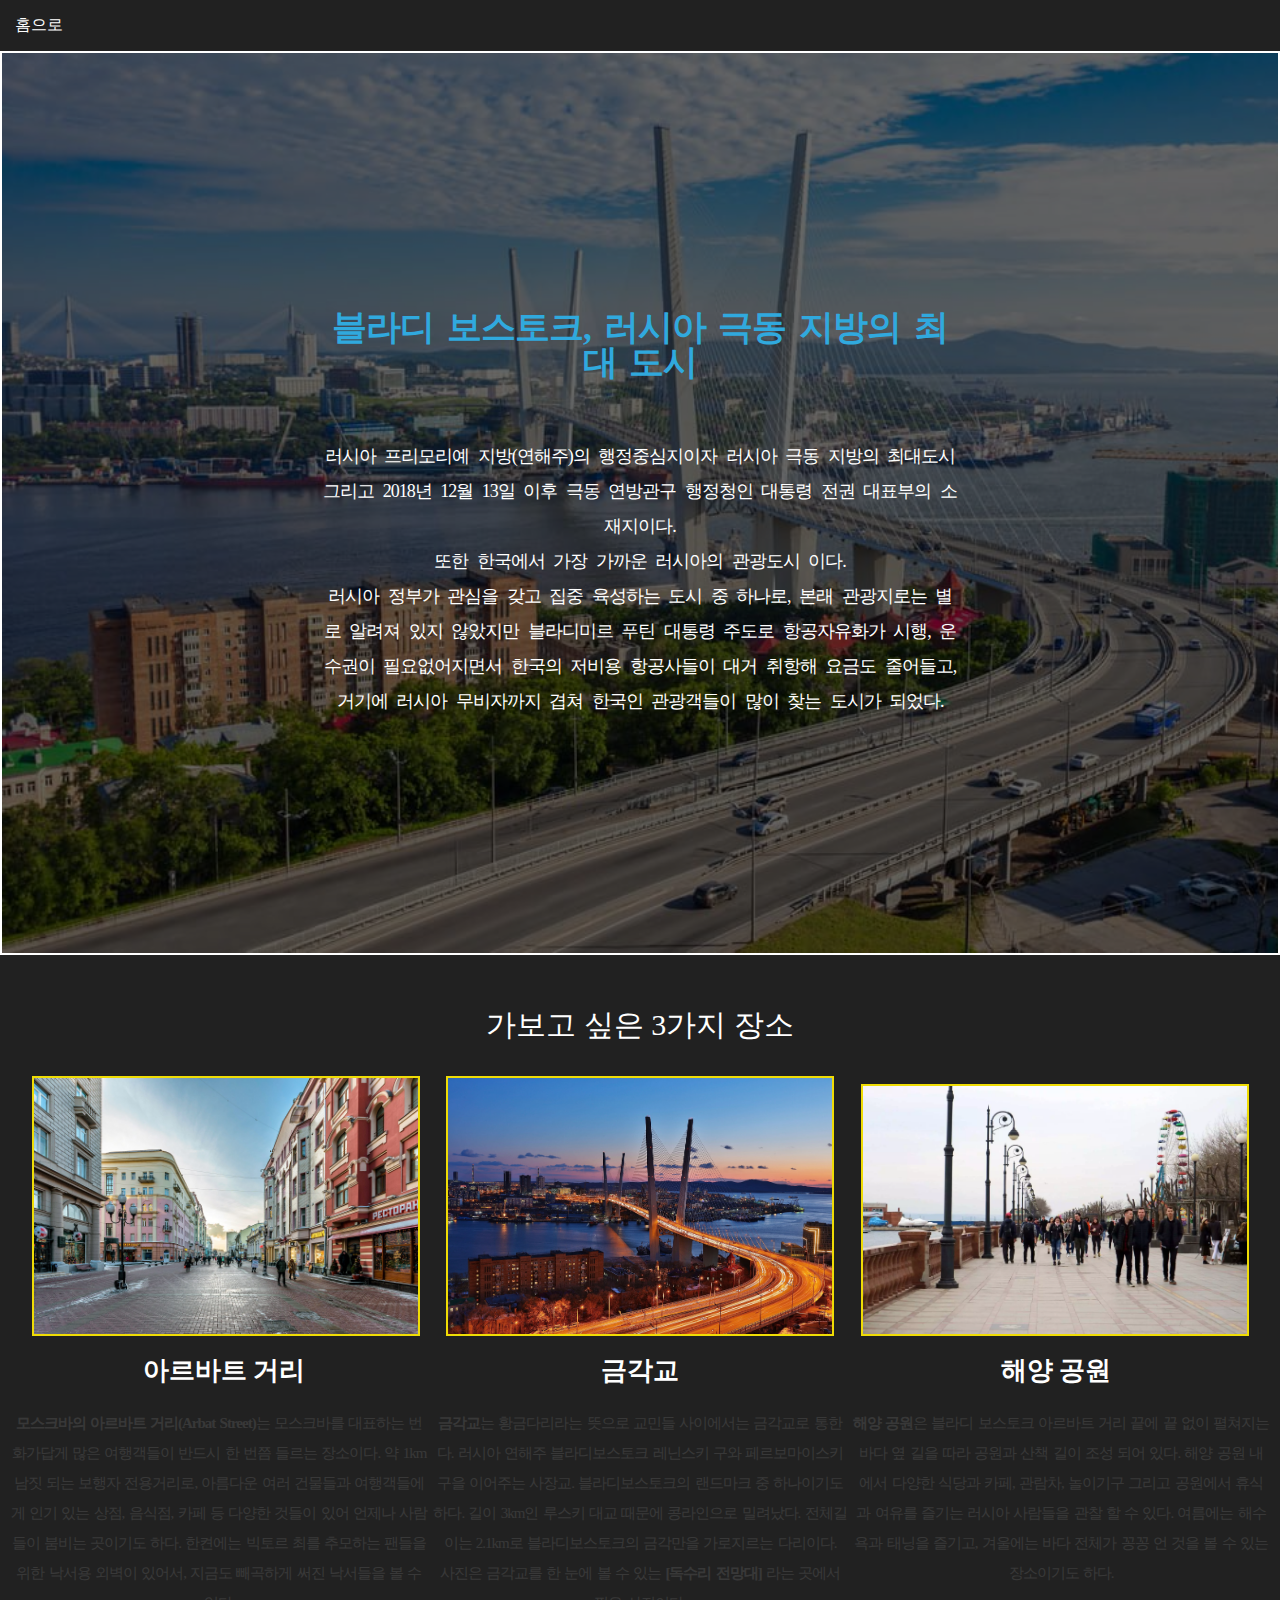
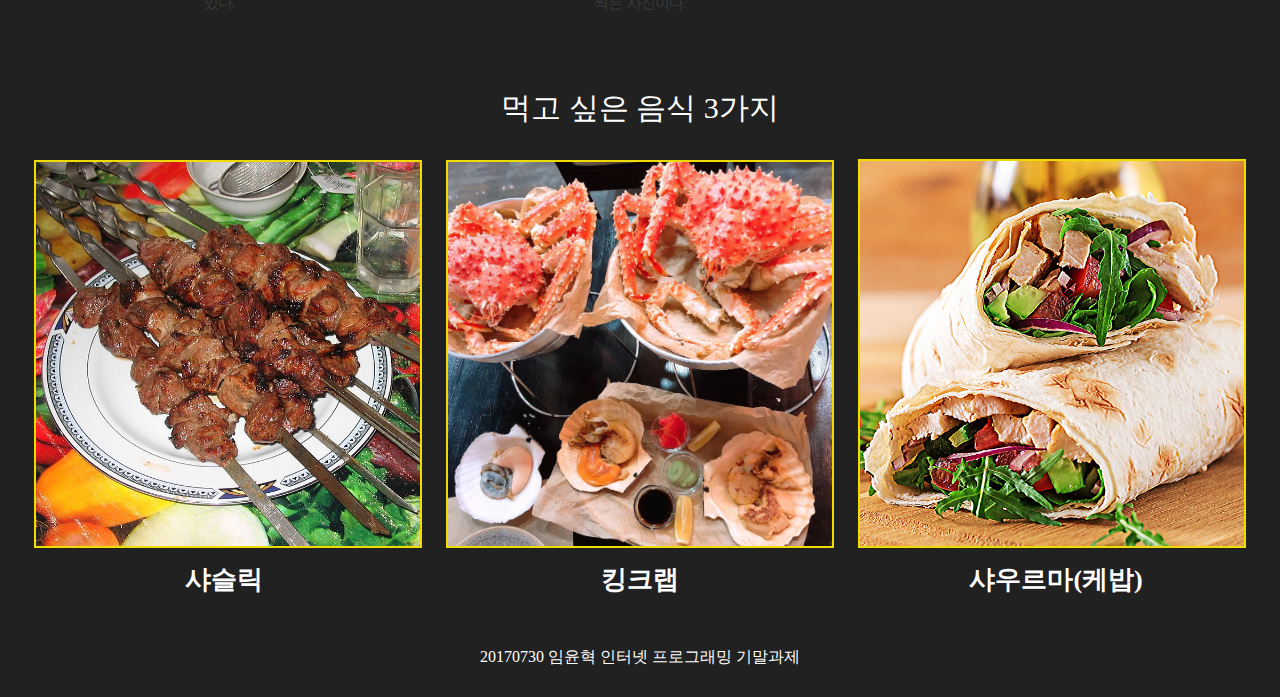
<file: vladivostok.html>
<!DOCTYPE html>
<html>
    <head>
        <meta charset="UTF-8">
        <meta name="viewport" content="width=device-width, initial-scale=1.0">
        <link rel="stylesheet" href="css/style.css">
        <link href="https://fonts.googleapis.com/css2?family=Noto+Serif+KR:wght@300&display=swap" rel="stylesheet">
        <a href="index.html"><div id="home">홈으로</div></a>
        <title>블라디 보스토크 여행</title>
    </head>
    <body>
        <!-- 타이틀 -->
        <section id="WantTrip2_title">
            <div class="img">
                <div class="ex"><h1>블라디 보스토크, 러시아 극동 지방의 최대 도시</h1>
                    <br>러시아 프리모리예 지방(연해주)의 행정중심지이자 러시아 극동 지방의 최대도시 <br> 
                    그리고 2018년 12월 13일 이후 극동 연방관구 행정청인 대통령 전권 대표부의 소재지이다. <br>
                    또한 한국에서 가장 가까운 러시아의 관광도시 이다.<br> 
                    러시아 정부가 관심을 갖고 집중 육성하는 도시 중 하나로, 본래 관광지로는 별로 알려져 있지 않았지만 블라디미르 푸틴 대통령 주도로 항공자유화가 시행, 운수권이 필요없어지면서 한국의 저비용 항공사들이 대거 취항해 요금도 줄어들고, 거기에 러시아 무비자까지 겹쳐 한국인 관광객들이 많이 찾는 도시가 되었다.</div>
                <div class="img_cover"></div>
            </div>
        </section>
        <section id="WantTrip_ex">
            <div class="want">
                가보고 싶은 3가지 장소
            </div>
            <div class="img">
                <img src="img/Vladivostok/ABS.jpg">
                <div><b>아르바트 거리</b></div>
                <img src="img/Vladivostok/bridge.jpg">
                <div><b>금각교</b></div>
                <img src="img/Vladivostok/MP.jpg">
                <div><b>해양 공원</b></div>
            </div>
            <div class="title">
                <div><b>아르바트 거리</b></div>
                <div><b>금각교</b></div>
                <div><b>해양 공원</b></div>
            </div>
            <div class="ex">
                <div><b>모스크바의 아르바트 거리(Arbat Street)</b>는 
                    모스크바를 대표하는 번화가답게 많은 여행객들이 반드시 한 번쯤 들르는 장소이다. 약 1km 남짓 되는 보행자 전용거리로, 아름다운 여러 건물들과 여행객들에게 인기 있는 상점, 음식점, 카페 등 다양한 것들이 있어 언제나 사람들이 붐비는 곳이기도 하다. 한켠에는 빅토르 최를 추모하는 팬들을 위한 낙서용 외벽이 있어서, 지금도 빼곡하게 써진 낙서들을 볼 수 있다.</div>
                <div><b>금각교</b>는 
                    황금다리라는 뜻으로 교민들 사이에서는 금각교로 통한다. 러시아 연해주 블라디보스토크 레닌스키 구와 페르보마이스키 구을 이어주는 사장교. 블라디보스토크의 랜드마크 중 하나이기도 하다. 길이 3km인 루스키 대교 때문에 콩라인으로 밀려났다. 전체길이는 2.1km로 블라디보스토크의 금각만을 가로지르는 다리이다.<br>사진은 금각교를 한 눈에 볼 수 있는 <a href="https://terms.naver.com/entry.nhn?docId=5962815&cid=67006&categoryId=67193" target="_blank"><b>[독수리 전망대]</b></a> 라는 곳에서 찍은 사진이다.</div>
                <div><b>해양 공원</b>은 블라디 보스토크 아르바트 거리 끝에 끝 없이 펼쳐지는 바다 옆 길을 따라 공원과 산책 길이 조성 되어 있다. 해양 공원 내에서 다양한 식당과 카페, 관람차, 놀이기구 그리고 공원에서 휴식과 여유를 즐기는 러시아 사람들을 관찰 할 수 있다. 여름에는 해수욕과 태닝을 즐기고, 겨울에는 바다 전체가 꽁꽁 언 것을 볼 수 있는 장소이기도 하다.<br><br></div>
            </div>
        </section>
        <section id="WantTrip_eat">
            <div class="want_eat">
                먹고 싶은 음식 3가지
            </div>
            <div class="img">
                <img src="img/Vladivostok/SS.jpg">
                <div><b>샤슬릭</b></div>
                <img src="img/Vladivostok/KK.PNG">
                <div><b>킹크랩</b></div>
                <img src="img/Vladivostok/KB.png">
                <div><b>샤우르마(케밥)</b></div>
            </div>
            <div class="title">
                <div><b>샤슬릭</b></div>
                <div><b>킹크랩</b></div>
                <div><b>샤우르마(케밥)</b></div>
            </div>
        </section>
    </body>
    <footer>
        <div class="footer">20170730 임윤혁 인터넷 프로그래밍 기말과제</div>
    </footer>
</html>
</file>
<file: css/style.css>
/* 애니메이션 */
@keyframes fadein{
    from{
        opacity: 0;
    }
    to{
        opacity: 1;
    }
}

/* html 전체적용 */
html{
    font-family: "Nanum Myeongjo";
    background-color: #212121;
    color: white;
    
}
body{
    animation: fadein 3s;
    margin: 0;
}
a{
    text-decoration: none;;
    color: white;
}
a:visited{
    color: white;
}
img{
    margin: 10px;
}

h1{
    font-size: 35px;
    color: #30A9DE;
}



/* 타이틀 */
#title{
    font-size: 30px;
    text-align: center;
    width: 100%;
    margin-top: 10%;
    margin-bottom: 10px;
}
#home{
    width: 50px;
    margin: 15px;
}

ul{
    text-align: center;
    margin: 50px;
    position: relative;
    list-style: none;
    transition: all .2s ease-in-out;
}


/* 프로필 섹션 */
.profile>.img_align{
    text-align: center;
}



.img_align>figure figcaption{
    text-align: center;
    padding-top: 5px;
}

figure>a>img{
    width: 150px;
    height: 150px;
    border: 3px solid #FFEEE4;
}

figure{
    display: inline-block;
    transform: scale(1);
    -webkit-transform: scale(1);
}

figure:hover{
    transform: scale(1.2);
    transition: all 0.5s ease-in-out;
}




/* 가고 싶은 여행지 */

.want, .want_eat{
    text-align: center;
    font-size: 30px;
    margin: 20px;
    margin-top: 50px;
}

#WantTrip_title{
    text-align: center;
}

#WantTrip_ex>.img, #WantTrip_eat>.img{
    text-align: center;
}

#WantTrip_ex>.img>img, #WantTrip_eat>.img>img{
    display: inline-block;
    width: 31.5%;
    border: 2px solid #EFDC05;
}

#WantTrip_ex, #WantTrip_eat>.title{
    font-size: 26px;
    text-align: center;
}
#WantTrip_ex>.title>div, #WantTrip_eat>.title>div{
    display: inline-block;
    width: 33%;
}

#WantTrip_ex>.ex{
    font-size: 15px;
    text-align: center;
}
#WantTrip_ex>.ex>div{
    opacity: 0.1;
    display: inline-block;
    width: 32.6%;
    margin: 20px 0 20px 0;
    line-height: 30px;
    letter-spacing: -1px;
    word-spacing: 1.5px;
}
#WantTrip_ex>.ex>div:hover{
    opacity: 1;
}

#WantTrip_ex .img div{
    display: none;
}

#WantTrip_eat .img div{
    display: none;
}



/* 가고 싶은 여행지 배경 이미지 */

#WantTrip_title>.img{
    position: relative;
    background-image: url("../img/Paris/title.jpg");
    background-size: cover;
    height: 100vh;
    text-align: center;
    border: 2px solid white;
}
#WantTrip_title>.img>.img_cover{
    position: absolute;
    width: 100%;
    height: 100%;
    background-color: rgba(0, 0, 0, 0.6);
    z-index: 1;
}
#WantTrip_title *.ex{
    position: absolute;
    top:50%;
    left:50%;
    transform: translate(-50%, -50%);
    float: left;                                                                 
    font-size: 18px;
    line-height: 35px;
    letter-spacing: -1px;
    word-spacing: 5px;
    color: white;
    z-index: 2;
    text-align: center;
}

#WantTrip2_title>.img{
    position: relative;
    background-image: url("../img/Vladivostok/title.jpeg");
    background-size: cover;
    height: 100vh;
    text-align: center;
    border: 2px solid white;
}

#WantTrip2_title>.img>.img_cover{
    position: absolute;
    width: 100%;
    height: 100%;
    background-color: rgba(0, 0, 0, 0.6);
    z-index: 1;
}
#WantTrip2_title *.ex{
    position: absolute;
    top:50%;
    left:50%;
    transform: translate(-50%, -50%);
    float: left;                                                                 
    font-size: 18px;
    line-height: 35px;
    letter-spacing: -1px;
    word-spacing: 5px;
    color: white;
    z-index: 2;
    text-align: center;
}

#WantTrip3_title>.img{
    position: relative;
    background-image: url("../img/Osaka/title.jpg");
    background-size: cover;
    height: 100vh;
    text-align: center;
    border: 2px solid white;
}

#WantTrip3_title>.img>.img_cover{
    position: absolute;
    width: 100%;
    height: 100%;
    background-color: rgba(0, 0, 0, 0.6);
    z-index: 1;
}
#WantTrip3_title *.ex{
    position: absolute;
    top:50%;
    left:50%;
    transform: translate(-50%, -50%);
    float: left;                                                                 
    font-size: 18px;
    line-height: 35px;
    letter-spacing: -1px;
    word-spacing: 5px;
    color: white;
    z-index: 2;
    text-align: center;
}



/* 인상 깊었던 싶은 여행지 */


/*  인상 깊었던 여행지 타이틀  */
#title_section{
    margin-bottom: 100px;
}
#title_section .title{
    color: #fe7171;
    display: inline-block;
    margin: 20px 50px 20px 100px;
    writing-mode: vertical-rl;
    text-orientation: upright;
    font-size: 50px;
}
#title_section .ex{
    display: inline-block;
    margin: 0px 50px 0px 0px;
    text-align: center;
    font-size: 18px;
    line-height: 35px;
    letter-spacing: -1px;
    word-spacing: 5px; 
}
#title_section .img{
    width: 43%;
    border: 5px solid #ffb0b0;
    border-radius: 10px;
}

#title2_section strong{
    font-size: 50px;
    color: green;
}

#title2_section .ex{
    text-align: center;
    font-size: 18px;
    line-height: 35px;
    letter-spacing: -1px;
    word-spacing: 5px; 
}


/*  인상 깊었던 여행 내용  */

#content article{
    margin: 50px 0px 50px 0px;
}

#content .img{
    border: 5px solid  #335d2d;
    border-radius: 10px;
    width: 43%;
}

#content .ex{
    width: 50%;
    display: inline-block;
    margin: 0px 10px 0px 10px;
    text-align: center;
    font-size: 18px;
    line-height: 35px;
    letter-spacing: -1px;
    word-spacing: 5px;
}

#content .ex .img2{
    border: 5px solid #335d2d;
    border-radius: 10px;
    width: 28%;
}

#content2 .img{
    border: 5px solid  #335d2d;
    width: 40%;
    border-radius: 20px;
}

#content2 .content2_1 div{
    text-align: center;
    margin: 40px 0 80px 0;
}

#content2 .content2_2>.all_img{
    display: block;
    text-align: center;
    margin-bottom: 50px;
}

#content2 .content2_1 .img{
    width: 31%;
}

#content2 .content2_2 .img{
    width: 30%;
    border-radius: 70%;
}

#content2 .content2_2 .ex{
    margin-top: 50px;
    font-size: 18px;
}

#content2 .content2_2 .ex b{
    font-size: 20px;
    color: green;
}

.content2_3{
    text-align: center;
}

.img_m{
    display: none;
}

.img_m2{
    border: 5px solid  #335d2d;
    border-radius: 10px;
    width: 43%;
}

/* 이미지 설명 같이 하는 부분 */

.content2_3 .img1{
    margin: 25px 0 25px 0;
    border: 5px solid #1976d2;
    border-radius: 10px;
    display: inline-block;
    width: 45%;
    position: relative;
    background-image: url("../img/GaPeong/cat.jpg");
    height: 60vh;
    background-position: center;
    background-repeat: no-repeat;
    background-size: cover;
}

.content2_3 .img2{
    margin: 25px 0 25px 0;
    border: 5px solid #1976d2;
    border-radius: 10px;
    display: inline-block;
    width: 45%;
    position: relative;
    background-image: url("../img/GaPeong/ramen.jpg");
    height: 60vh;
    background-position: center;
    background-repeat: no-repeat;
    background-size: cover;
}

.content2_3 .img3{
    margin: 25px 0 25px 0;
    border: 5px solid #1976d2;
    border-radius: 10px;
    display: inline-block;
    width: 45%;
    position: relative;
    background-image: url("../img/GaPeong/play.jpg");
    height: 60vh;
    background-position: center;
    background-repeat: no-repeat;
    background-size: cover;
}

.content2_3 .img4{
    margin: 25px 0 25px 0;
    border: 5px solid #1976d2;
    border-radius: 10px;
    display: inline-block;
    width: 45%;
    position: relative;
    background-image: url("../img/GaPeong/meat.jpg");
    height: 60vh;
    background-position: center;
    background-repeat: no-repeat;
    background-size: cover;
}

.content2_3 .img5{
    margin: 25px 0 25px 0;
    border: 5px solid #1976d2;
    border-radius: 10px;
    display: inline-block;
    width: 45%;
    position: relative;
    background-image: url("../img/GaPeong/soju.jpg");
    height: 60vh;
    background-position: center;
    background-repeat: no-repeat;
    background-size: cover;
}


.content2_3 .cover{
    position: absolute;
    top: 75%;
    width: 100%;
    height: 25%;
    background-color: rgba(0, 0, 0, 0.8);
    z-index: 1;
    border-radius: 5px;
}

.content2_3 .ex{
    font-size: 15px;
    position: absolute;
    top: 88%;
    left: 50%;
    transform: translate(-50%, -50%);
    color: white;
    z-index: 2;
    text-align: center;
    margin: 0;
    width: 85%;
    padding: 30px;
}

.youtube .ex{
    margin: 100px 0 50px 0;
    font-size: 20px;
    text-align: center;
    line-height: 30px;
    letter-spacing: -1px;
    word-spacing: 1.5px;
}

.youtube .video{ 
    position:relative; 
    margin: 0 auto;
    border: 5px solid #c62828;
    border-radius: 10px;
    width: 80%;
    padding-bottom:40%;
}

.youtube iframe {
    position:absolute; 
    width:100%; 
    height:100%; 
}





/* 푸터 */
.footer_index{
    width: 100%;
    height: 50px;
    margin-top: 22%;
    position: absolute;
    text-align: center;
}
.footer{
    width: 100%;
    height: 50px;
    margin-top: 50px;
    position: absolute;
    text-align: center;
}


/* 미디어 쿼리 */

@media (max-width: 1830px) {

#WantTrip_ex>.title>div, #WantTrip_eat>.title>div{
    width: 32%;
}
#WantTrip_ex>.img>img, #WantTrip_eat>.img>img{
    width: 30%;
}
#content2 .content2_1 .img{
    width: 30%;
}

}

/* 아이폰 7, 8기준 */

@media (max-width: 480px) {

header #title{
    font-size: 18px;
}


#WantTrip_title{
    margin: 5%;
}
#WantTrip_title .img{
    height: 80vh;
}


/* 파리 */

#WantTrip_title h1{
    font-size: 25px;
}

#WantTrip_title .ex{
    width: 95%;
    font-size: 12px;
}

#WantTrip_title .title{
    width: 93%;
    font-size: 12px;
}

#WantTrip_title{
    margin: 5%;
}
#WantTrip_title .img{
    height: 80vh;
}

/* 블라디 보스토크 */

#WantTrip2_title h1{
    font-size: 15px;
}

#WantTrip2_title .ex{
    width: 93%;
    font-size: 12px;
}

#WantTrip2_title .title{
    width: 93%;
    font-size: 12px;
}


/* 오사카 */

#WantTrip3_title{
    margin: 5%;
}
#WantTrip3_title .img{
    height: 80vh;
}


#WantTrip3_title h1{
    font-size: 26px;
}

#WantTrip3_title .ex{
    width: 93%;
    font-size: 12px;
}

#WantTrip3_title .title{
    width: 93%;
    font-size: 12px;
}

/* 가고 싶은 여행지 공통 부분 */

#WantTrip_ex .want{
    font-size: 20px;
}

#WantTrip_ex .want_eat{
    font-size: 25px;
}

#WantTrip_ex .img img{
    width: 80%;
}

#WantTrip_ex .img div{
    font-size: 20px;
    margin-bottom: 20px;
}

#WantTrip_ex .title{
    display: none;
}

#WantTrip_ex .title div{
    width: 31%;
    font-size: 15px;
}

#WantTrip_ex .ex div{
    display: none;
}

#WantTrip_eat{
    margin-top: 100px;
}

#WantTrip_eat .want{
    font-size: 20px;
}

#WantTrip_eat .want_eat{
    font-size: 20px;
}

#WantTrip_eat .img img{
    width: 65%;
}

#WantTrip_eat .img div{
    font-size: 20px;
    margin-bottom: 20px;
}

#WantTrip_eat .title{
    display: none;
}

#WantTrip_ex .img div{
    display: block;
}

#WantTrip_eat .img div{
    display: block;
}



/*      가평     */

#title2_section .ex strong{
    font-size: 45px;
}

#title2_section .ex p{
    margin: 0 5% 0 5%;
    font-size: 13px;
}

#content2 .content2_1 .img{
    width: 80%;
}

#content2 .content2_2 .img {
    width: 41%;
    border-radius: 70%;
}

#content2 .content2_2 .ex{
    margin-top: 50px;
    font-size: 12px;
}

.content2_3 .ex{
    font-size: 11px;
}

.content2_3 .img1{
    width: 90%;
}
.content2_3 .img2{
    width: 90%;
}

.content2_3 .img3{
width: 90%;
}

.content2_3 .img4{
width: 90%;
}

.content2_3 .img5{
width: 90%;
}

.youtube .ex{
    font-size: 12px;
    margin: 0 5% 0 5%;
}

/* 도쿄 */
#title_section .title{
    margin: 0 auto;
    display: block;
    font-size: 40px;
    padding-bottom: 20px;
}

#title_section .ex{
    margin: 0 auto;
    letter-spacing: normal;
    padding: 0 5% 0 5%;
}

#title_section .img{
    display: block;
    margin: 0 auto;
    width: 85%;
}

#content .img{
    display: block;
    margin: 0 auto;
    width: 85%;
}


#content .ex{
    width: 90%;
    display: block;
    margin: 0 auto;
}

#content .img{
    display: none;
}

.img_m{
    display: block;
    margin: 0 auto;
    border: 5px solid  #335d2d;
    border-radius: 10px;
    width: 85%;
}

.img_m2{
    display: block;
    margin: 0 auto;
    width: 85%;
}

#content .ex .img2{
    width: 80%;
}

#content p{
    font-size: 15px;
}
}
</file>
